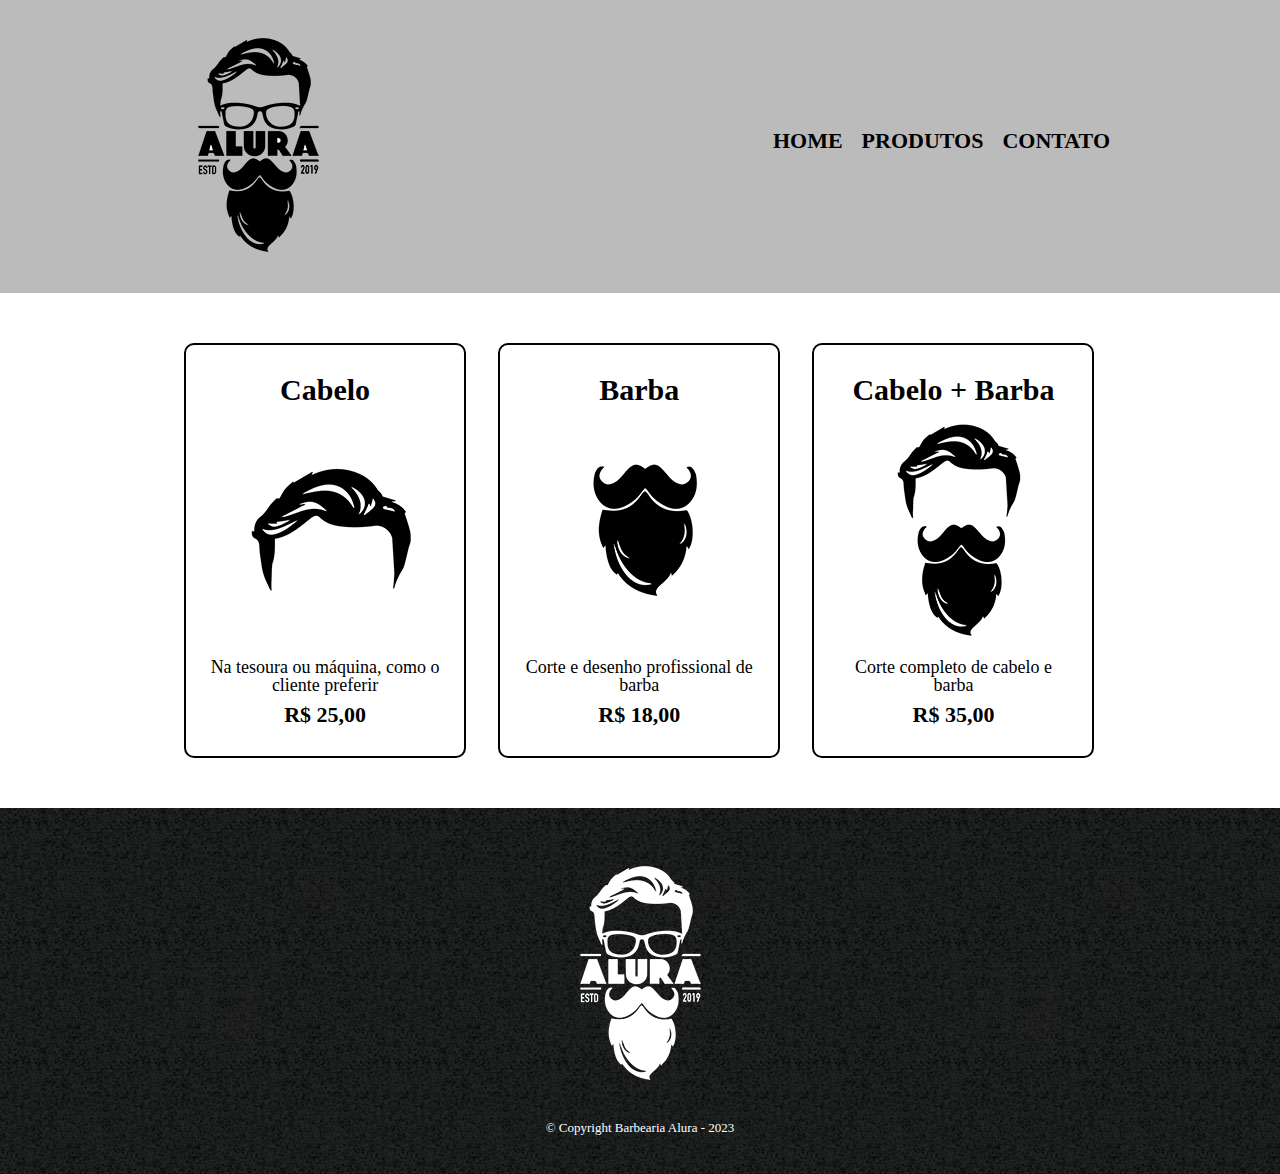
<file: produtos.html>
<!DOCTYPE html>
<html>
    <head>
        <meta charset="UTF-8">
        <title>Produtos - Barbearia Alura</title>
        <link rel="stylesheet" href="reset.css">
        <link rel="stylesheet" href="produtos.css">
    </head>
    <body>
        <header>
            <div class="caixa">
                <h1><img src="logo.png"></h1>

                <nav>
                    <ul>
                        <li><a href="index.html">Home</a></li>
                        <li><a href="produtos.html">Produtos</a></li>
                        <li><a href="contato.html">Contato</a></li>
                    </ul>
                </nav>
            </div>
        </header>

        <main>
            <ul class="produtos">
                <li>
                    <h2>Cabelo</h2>
                    <img src="cabelo.jpg">
                    <p class="produto-descricao">Na tesoura ou máquina, como o cliente preferir</p>
                    <p class="produto-preco">R$ 25,00</p>
                </li>
                <li>
                    <h2>Barba</h2>
                    <img src="barba.jpg">
                    <p class="produto-descricao">Corte e desenho profissional de barba</p>
                    <p class="produto-preco">R$ 18,00</p>
                </li>
                <li>
                    <h2>Cabelo + Barba</h2>
                    <img src="cabelo+barba.jpg">
                    <p class="produto-descricao">Corte completo de cabelo e barba</p>
                    <p class="produto-preco">R$ 35,00</p>
                </li>
            </ul>
        </main>

        <footer>
            <img src="logo-branco.png">
            <p class="copyright">&copy; Copyright Barbearia Alura - 2023</p>
        </footer>
    </body>
</html>
</file>
<file: produtos.css>
header {
    background: #BBBBBB;
    padding: 20px 0;
}

.caixa {
    position: relative;
    width: 940px;
    margin: 0 auto;
}

nav {
    position: absolute;
    top: 110px;
    right: 0;
}

nav li {
    display: inline;
    margin: 0 0 0 15px;
}

nav a {
    text-transform: uppercase;
    color: #000000;
    font-weight: bold;
    font-size: 22px;
    text-decoration: none;
}

nav a:hover {
    color: #C78C19;
    text-decoration: underline;
}

.produtos {
    width: 940px;
    margin: 0 auto;
    padding: 50px 0;
}

.produtos li {
    display: inline-block;
    text-align: center;
    width: 30%;
    vertical-align: top;
    margin: 0 1.5%;
    padding: 30px 20px;
    box-sizing: border-box;
    border: 2px solid #000000;
    border-radius: 10px;
}

.produtos li:hover {
    border-color: #C78C19;
}

.produtos li:active {
    border-color: #088C19;
}

.produtos li:hover h2 {
    font-size: 34px;
}

.produtos h2 {
    font-size: 30px;
    font-weight: bold;
}

.produto-descricao {
    font-size: 18px;
}

.produto-preco {
    font-size: 22px;
    font-weight: bold;
    margin-top: 10px;
}

footer {
    text-align: center;
    background: url(bg.jpg);
    padding: 40px 0;
}

.copyright {
    color: #FFFFFF;
    font-size: 13px;
    margin-top: 20px;
}
</file>
